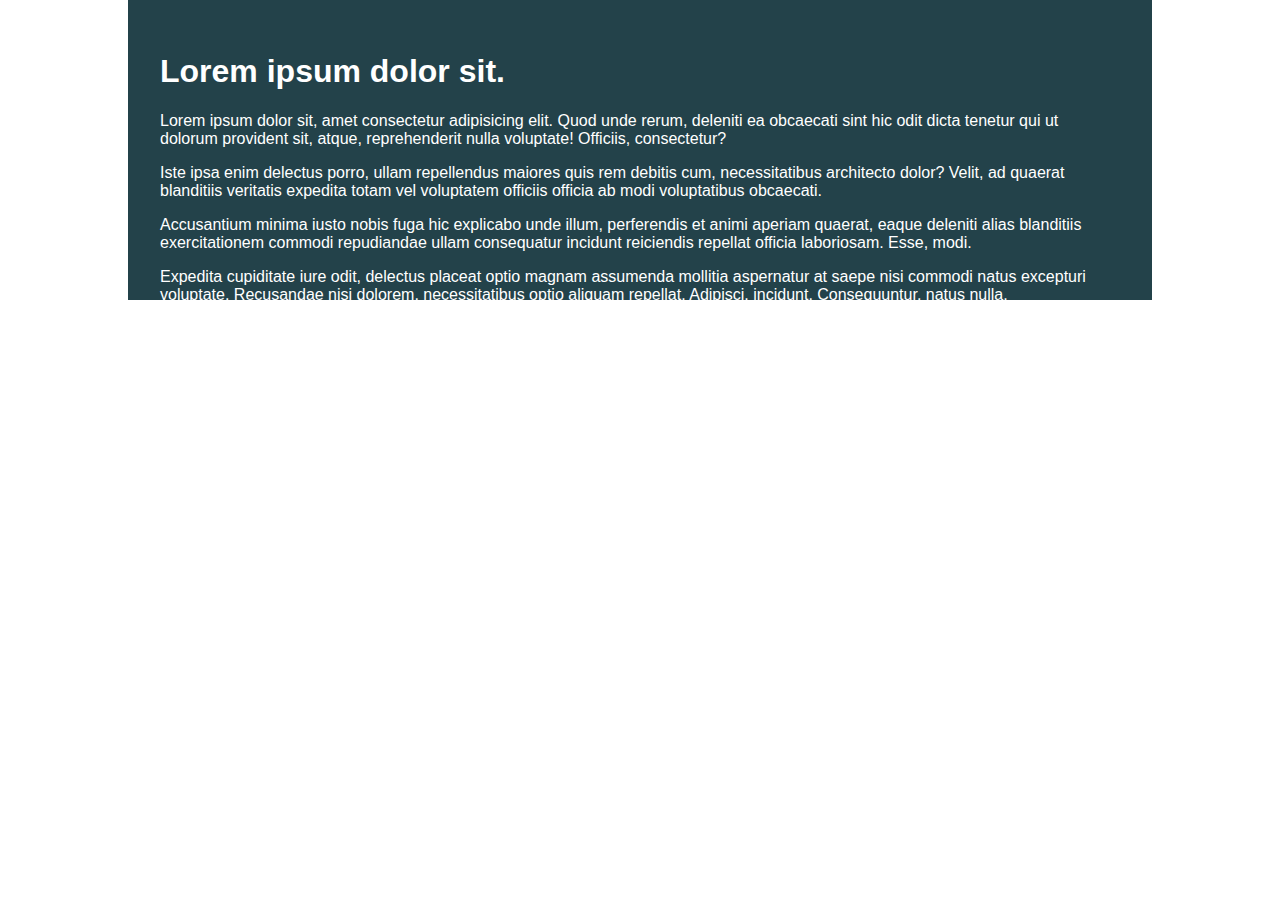
<file: challenge1/index.html>
<!DOCTYPE html>
<html lang="en">

<head>
    <meta charset="UTF-8">
    <meta name="viewport" content="width=device-width, initial-scale=1.0">
    <title>Day 01</title>

    <link rel="stylesheet" href="style.css">
</head>

<body>
    <div class="container">
        <div class="intro-content">
            <h1>Lorem ipsum dolor sit.</h1>
            <p>Lorem ipsum dolor sit, amet consectetur adipisicing elit. Quod unde rerum, deleniti ea obcaecati sint hic
                odit dicta tenetur qui ut dolorum provident sit, atque, reprehenderit nulla voluptate! Officiis,
                consectetur?</p>
            <p>Iste ipsa enim delectus porro, ullam repellendus maiores quis rem debitis cum, necessitatibus architecto
                dolor? Velit, ad quaerat blanditiis veritatis expedita totam vel voluptatem officiis officia ab modi
                voluptatibus obcaecati.</p>
            <p>Accusantium minima iusto nobis fuga hic explicabo unde illum, perferendis et animi aperiam quaerat, eaque
                deleniti alias blanditiis exercitationem commodi repudiandae ullam consequatur incidunt reiciendis
                repellat officia laboriosam. Esse, modi.</p>
            <p>Expedita cupiditate iure odit, delectus placeat optio magnam assumenda mollitia aspernatur at saepe nisi
                commodi natus excepturi voluptate. Recusandae nisi dolorem, necessitatibus optio aliquam repellat.
                Adipisci, incidunt. Consequuntur, natus nulla.</p>
        </div>
    </div>
</body>

</html>
</file>
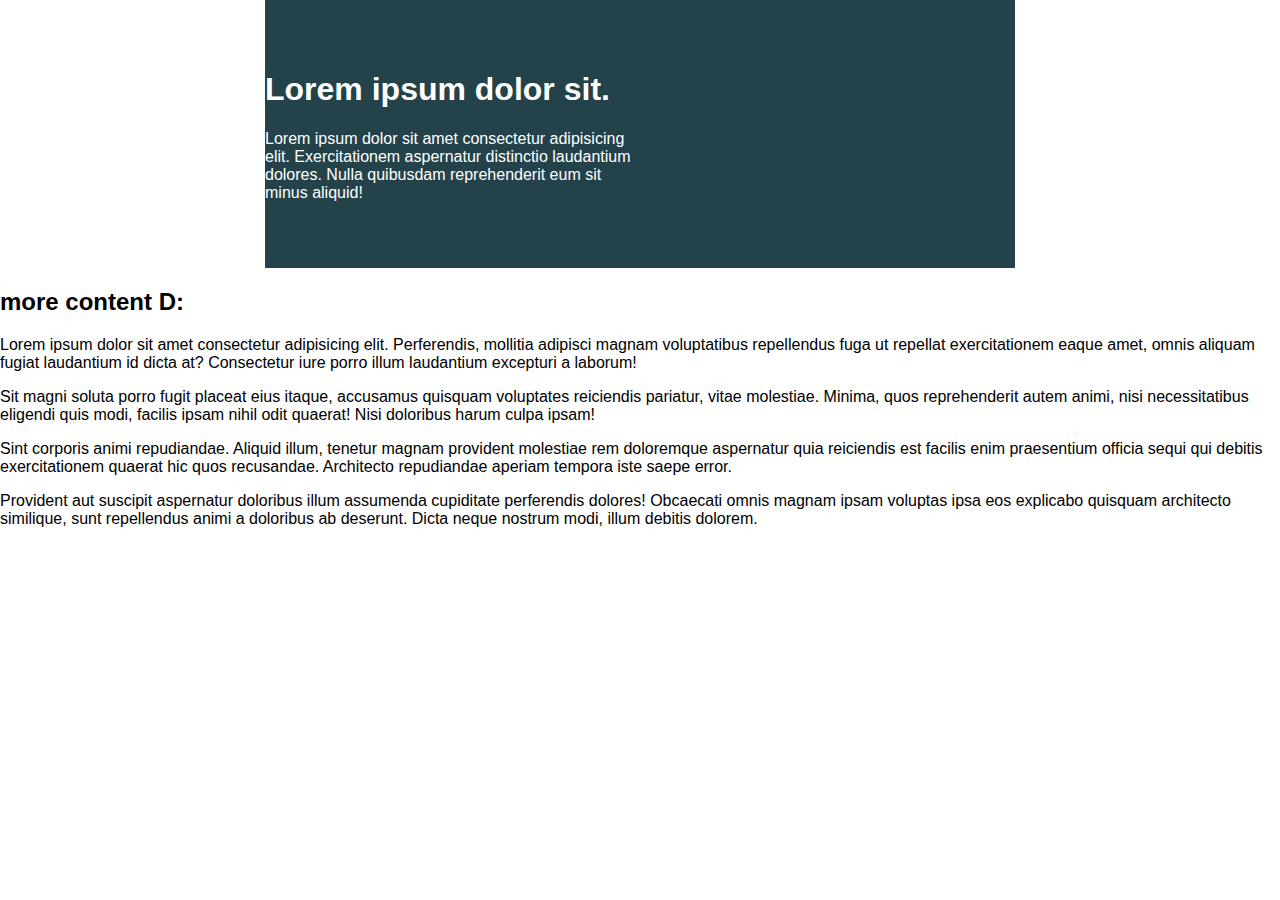
<file: challenge2/index.html>
<!DOCTYPE html>
<html lang="en">
<head> 
    <meta charset="UTF-8">
    <meta name="viewport" content="width=device-width, initial-scale=1.0">
    <title>Day 01</title>
 
    <link rel="stylesheet" href="style.css">
</head>
<body>

    <div class="container">
        <div class="intro-content">
            <h1>Lorem ipsum dolor sit.</h1>
            <p>Lorem ipsum dolor sit amet consectetur adipisicing elit. Exercitationem aspernatur distinctio laudantium dolores. Nulla quibusdam reprehenderit eum sit minus aliquid!</p>
        </div>
    </div>


    <h2>more content D:</h2>
    <p>Lorem ipsum dolor sit amet consectetur adipisicing elit. Perferendis, mollitia adipisci magnam voluptatibus repellendus fuga ut repellat exercitationem eaque amet, omnis aliquam fugiat laudantium id dicta at? Consectetur iure porro illum laudantium excepturi a laborum!</p>
    <p>Sit magni soluta porro fugit placeat eius itaque, accusamus quisquam voluptates reiciendis pariatur, vitae molestiae. Minima, quos reprehenderit autem animi, nisi necessitatibus eligendi quis modi, facilis ipsam nihil odit quaerat! Nisi doloribus harum culpa ipsam!</p>
    <p>Sint corporis animi repudiandae. Aliquid illum, tenetur magnam provident molestiae rem doloremque aspernatur quia reiciendis est facilis enim praesentium officia sequi qui debitis exercitationem quaerat hic quos recusandae. Architecto repudiandae aperiam tempora iste saepe error.</p>
    <p>Provident aut suscipit aspernatur doloribus illum assumenda cupiditate perferendis dolores! Obcaecati omnis magnam ipsam voluptas ipsa eos explicabo quisquam architecto similique, sunt repellendus animi a doloribus ab deserunt. Dicta neque nostrum modi, illum debitis dolorem.</p>


</body>
</html>
</file>
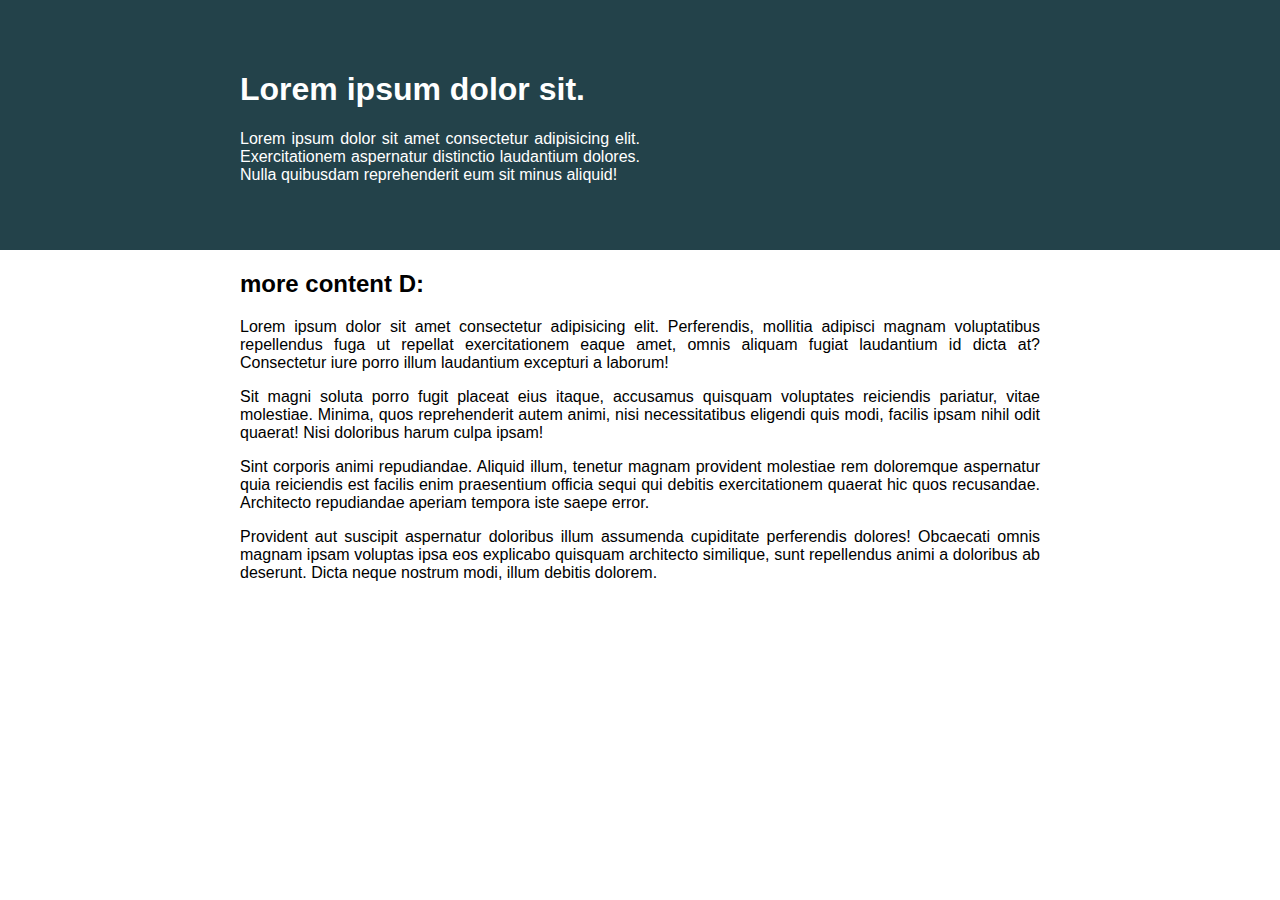
<file: challenge2/sol/index.html>
<!DOCTYPE html>
<html lang="en">
<head> 
    <meta charset="UTF-8">
    <meta name="viewport" content="width=device-width, initial-scale=1.0">
    <title>Day 01</title>
 
    <link rel="stylesheet" href="style.css">
</head>
<body>

    <div class="container">
        <div class="intro-content">
            <div class="content-left">
                <h1>Lorem ipsum dolor sit.</h1>
                <p>Lorem ipsum dolor sit amet consectetur adipisicing elit. Exercitationem aspernatur distinctio laudantium dolores. Nulla quibusdam reprehenderit eum sit minus aliquid!</p>
            </div>
        </div>
    </div>


    <div class="intro-content">
        <h2>more content D:</h2>
        <p>Lorem ipsum dolor sit amet consectetur adipisicing elit. Perferendis, mollitia adipisci magnam voluptatibus repellendus fuga ut repellat exercitationem eaque amet, omnis aliquam fugiat laudantium id dicta at? Consectetur iure porro illum laudantium excepturi a laborum!</p>
        <p>Sit magni soluta porro fugit placeat eius itaque, accusamus quisquam voluptates reiciendis pariatur, vitae molestiae. Minima, quos reprehenderit autem animi, nisi necessitatibus eligendi quis modi, facilis ipsam nihil odit quaerat! Nisi doloribus harum culpa ipsam!</p>
        <p>Sint corporis animi repudiandae. Aliquid illum, tenetur magnam provident molestiae rem doloremque aspernatur quia reiciendis est facilis enim praesentium officia sequi qui debitis exercitationem quaerat hic quos recusandae. Architecto repudiandae aperiam tempora iste saepe error.</p>
        <p>Provident aut suscipit aspernatur doloribus illum assumenda cupiditate perferendis dolores! Obcaecati omnis magnam ipsam voluptas ipsa eos explicabo quisquam architecto similique, sunt repellendus animi a doloribus ab deserunt. Dicta neque nostrum modi, illum debitis dolorem.</p>
    </div>


</body>
</html>
</file>
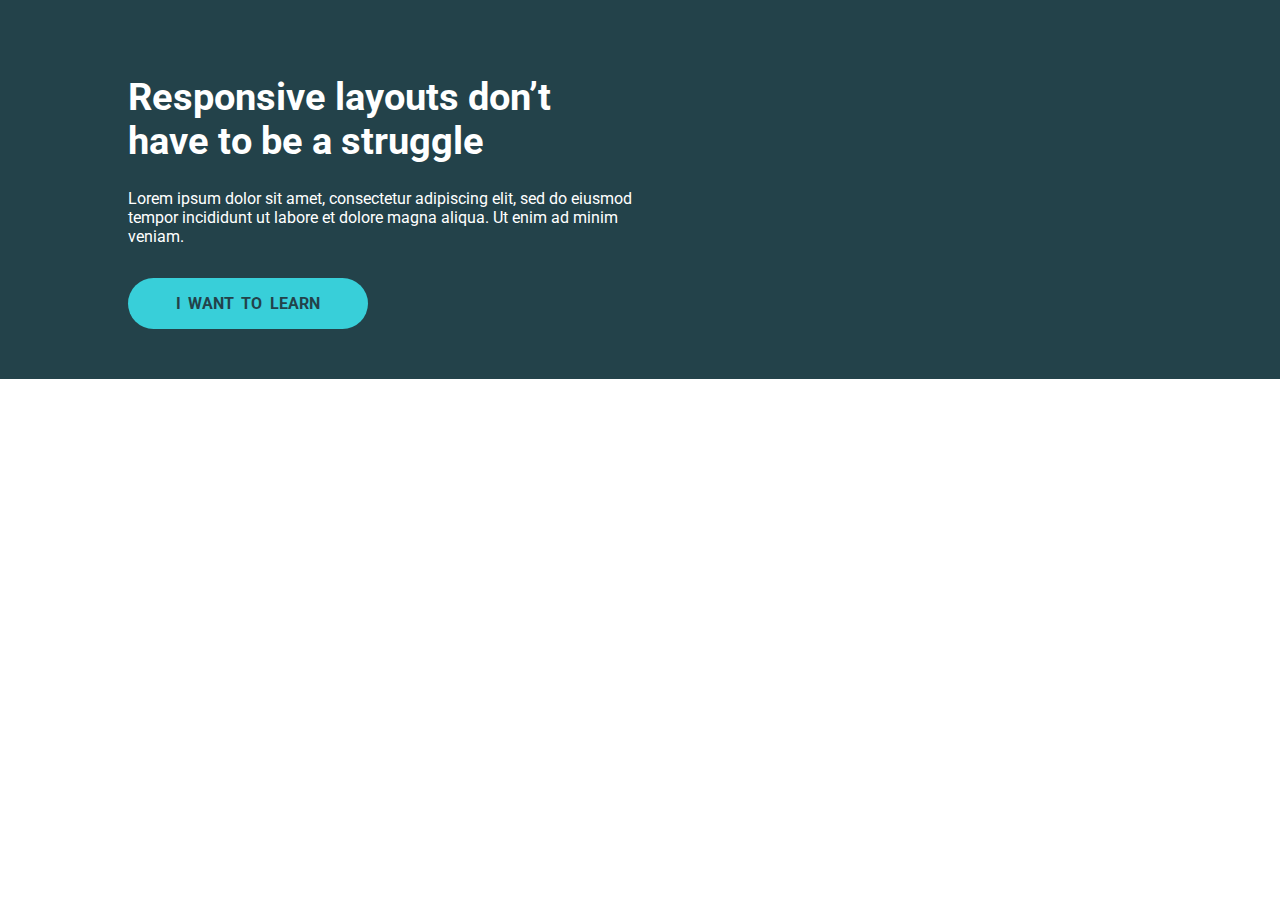
<file: challenge3/sol/index.html>
<!DOCTYPE html>
<html lang="en">
<head>
    <meta charset="UTF-8">
    <meta http-equiv="X-UA-Compatible" content="IE=edge">
    <meta name="viewport" content="width=device-width, initial-scale=1.0">
    <link rel="stylesheet" href="style.css">
    <title>Challenge 3</title>
</head>
<body>
    <div class="intro container">
        <div class="intro__content">
            <div class="intro__text">
                <h1 class="intro__heading">
                    Responsive layouts don’t have to be a struggle
                </h1>
                <p>
                    Lorem ipsum dolor sit amet, consectetur adipiscing elit, sed do eiusmod
                    tempor incididunt ut labore et dolore magna aliqua. Ut enim ad minim veniam.
                </p>
            </div>

            <div class="intro__btn">
                <a class="anchor__btn color--primary" href="#">I WANT TO LEARN</a>
            </div>
        </div>
        
    </div>
   
</body>
</html>
</file>
<file: challenge1/style.css>
/* INSTRUCTIONS
 *
 * 1) Limit the total width of
 *    the .intro-conent to about half
 *    of it's parent
 *
 * 2) Stop the text from overflowing
 *    out the bottom at small screen
 *    widths
 *
 * You may modify the HTML if needed
 *
 */

* {
  box-sizing: border-box;
}

body {
  margin: 0;
  font-family: sans-serif;
}

.container {
  background: #23424a;
  color: white;

  width: 80%;
  margin: 0 auto;

  padding: 2em;
  height: 300px;
}
</file>
<file: challenge2/style.css>
/* INSTRUCTIONS
 *
 * 1) Keep the text inside .intro-content
 *    in the same place, but have the background
 *    extend from one side of the viewport
 *    to the other, no matter how wide or narrow
 *    the browser is.
 *
 * 2) Limit the maximum width of the text in the
 *    bottom area.
 *
 * You may modify the HTML if needed
 * (you probably should for this challenge)
 *
 */

* {
  box-sizing: border-box;
}

body {
  margin: 0;
  font-family: sans-serif;
}

.container {
  width: 80%;
  max-width: 750px;
  margin: 0 auto;
  background: #23424a;
  color: white;
  padding: 50px 0;
}

.intro-content {
  width: 50%;
}
</file>
<file: challenge2/sol/style.css>
/* INSTRUCTIONS
 *
 * 1) Keep the text inside .intro-content
 *    in the same place, but have the background
 *    extend from one side of the viewport
 *    to the other, no matter how wide or narrow
 *    the browser is.
 *
 * 2) Limit the maximum width of the text in the
 *    bottom area.
 *
 * You may modify the HTML if needed
 * (you probably should for this challenge)
 *
 */

* {
  box-sizing: border-box;
}

body {
  margin: 0;
  font-family: sans-serif;
}

.container {
  background: #23424a;
  color: white;
  padding: 50px 0;
}

.intro-content {
  text-align: justify;
  width: 80%;
  max-width: 800px;
  margin: 0 auto;
}

.content-left{
  text-align: justify;
  width: 50%;
}
</file>
<file: challenge3/sol/style.css>
@import url('https://fonts.googleapis.com/css2?family=Roboto&display=swap');

:root{
    --dark-blue:#23424A;
}

*{
    box-sizing: border-box;
    font-family: 'Roboto', sans-serif;
}

body{
    margin:0;
}

.color--primary{
    color:var(--dark-blue);
}
.anchor__btn{
    font-style: none;
    text-decoration: none;
}

.font_size--21px{
    font-size: 21px;
}
.intro{
    background-color: var(--dark-blue);
    color:white;
    padding:50px 0;
}

.intro__content{
    width: 80%;
    margin:0 auto;
}

.intro__btn{
    color:var(--dark-blue);
    font-weight: bolder;
    background-color: #38CFD9;
    border-radius: red solid;
    display: inline-block;
    padding:1em 3em;
    border-radius: 2em;
    font-weight: bolder;
    word-spacing: 0.2em;
}

.intro__heading{
    font-size: 38px;
    font-weight: bolder;
}

.intro__text{
    width: 50%;
    padding-bottom: 1em;
}
</file>
